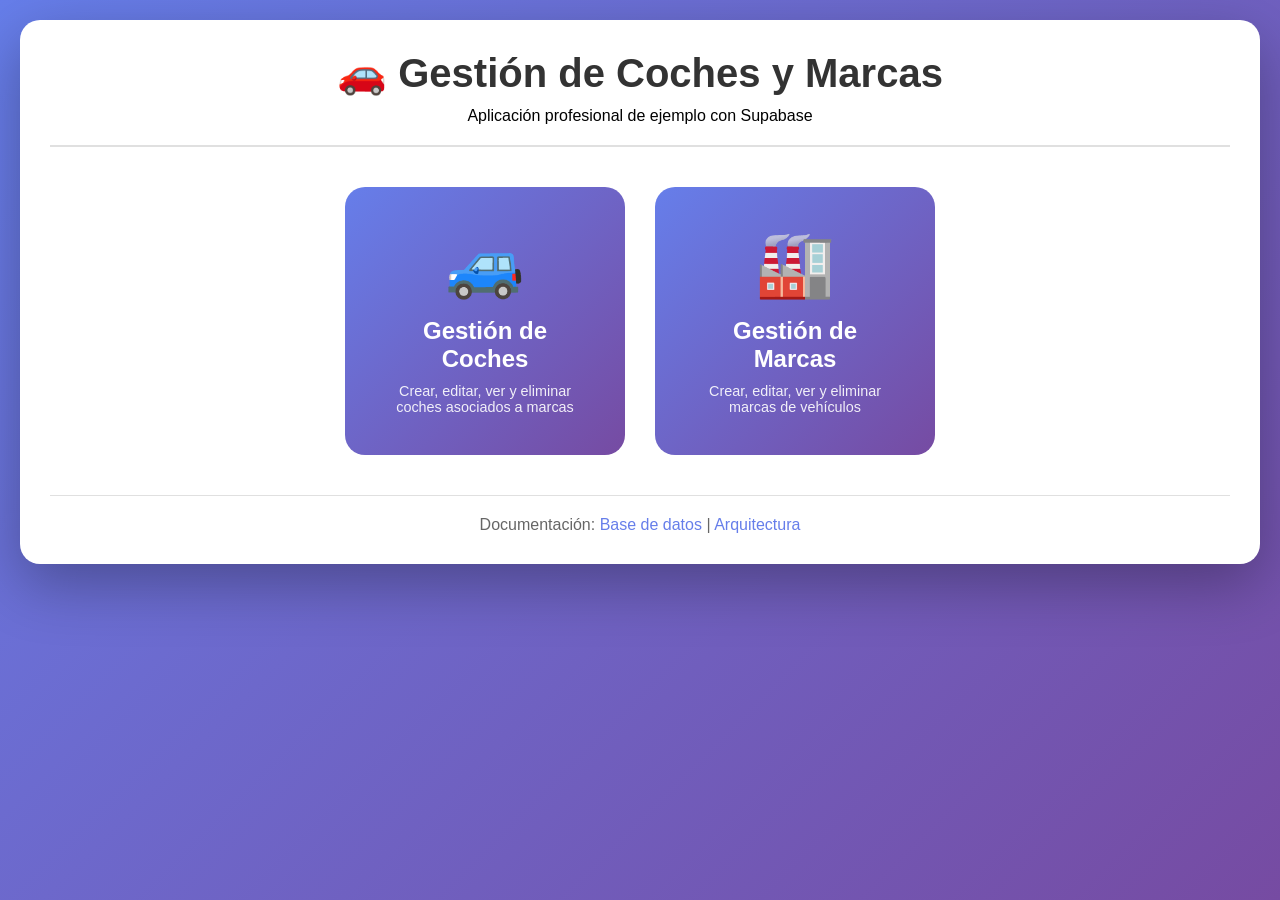
<file: index.html>
<!doctype html>
<html lang="es">
  <head>
    <meta charset="UTF-8" />
    <meta name="viewport" content="width=device-width, initial-scale=1.0" />
    <title>Gestión de Coches y Marcas V2</title>
    <link rel="stylesheet" href="css/styles.css" />
  </head>
  <body>
    <div class="container">
      <header>
        <h1>🚗 Gestión de Coches y Marcas</h1>
        <p>Aplicación profesional de ejemplo con Supabase</p>
      </header>

      <nav class="main-nav">
        <a href="coches.html" class="nav-card">
          <div class="nav-icon">🚙</div>
          <h2>Gestión de Coches</h2>
          <p>Crear, editar, ver y eliminar coches asociados a marcas</p>
        </a>
        <a href="marcas.html" class="nav-card">
          <div class="nav-icon">🏭</div>
          <h2>Gestión de Marcas</h2>
          <p>Crear, editar, ver y eliminar marcas de vehículos</p>
        </a>
      </nav>

      <footer>
        <p>
          Documentación: <a href="docs/database.md">Base de datos</a> |
          <a href="docs/architecture.md">Arquitectura</a>
        </p>
      </footer>
    </div>
  </body>
</html>
</file>
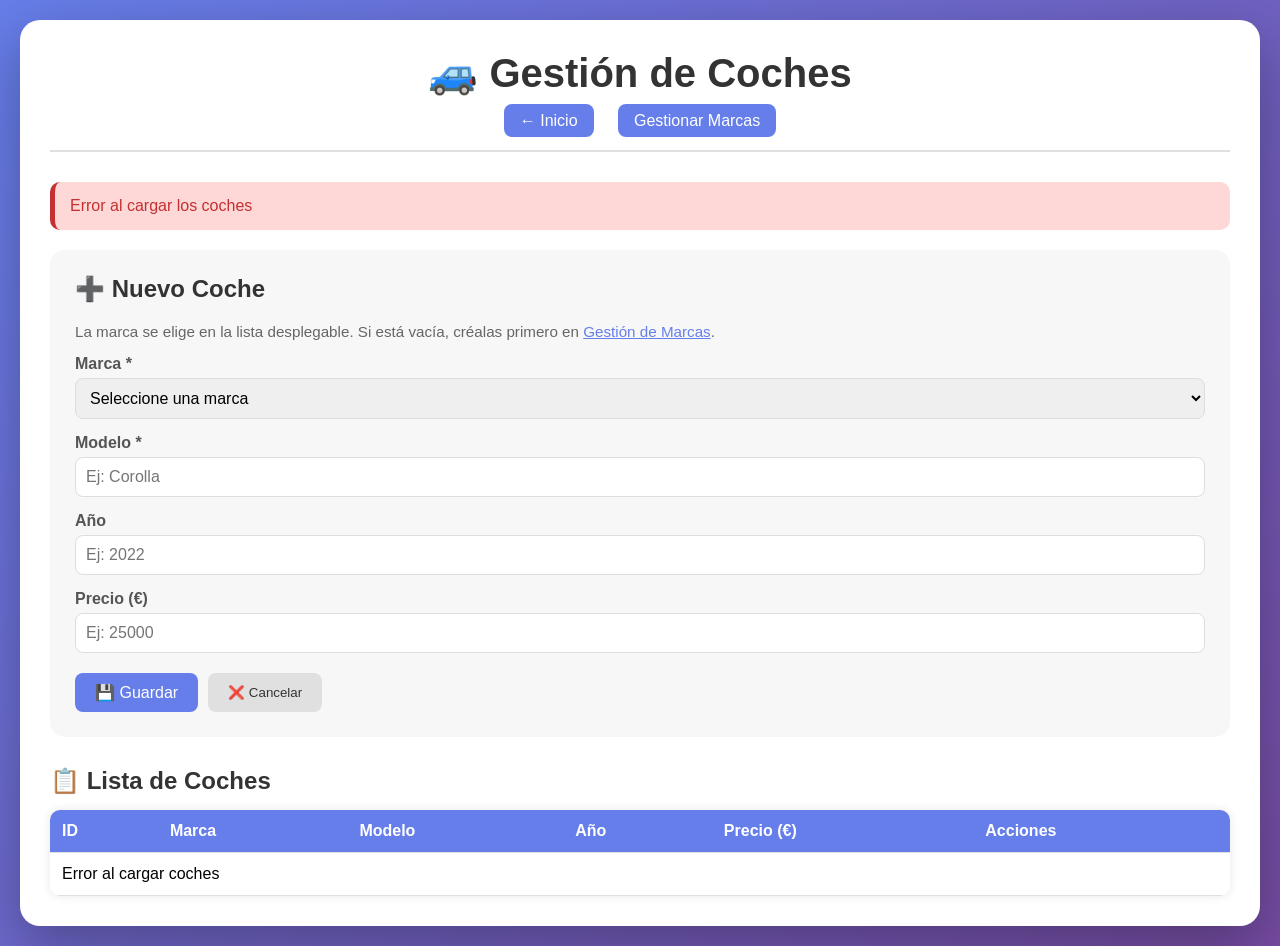
<file: coches.html>
<!DOCTYPE html>
<html lang="es">
<head>
    <meta charset="UTF-8">
    <meta name="viewport" content="width=device-width, initial-scale=1.0">
    <title>Gestión de Coches</title>
    <link rel="stylesheet" href="css/styles.css">
</head>
<body>
    <div class="container">
        <header>
            <h1>🚙 Gestión de Coches</h1>
            <nav class="sub-nav">
                <a href="index.html">← Inicio</a>
                <a href="marcas.html">Gestionar Marcas</a>
            </nav>
        </header>

        <div id="errorContainer" class="error-container hidden"></div>

        <div class="form-section">
            <h2 id="formTitle">➕ Nuevo Coche</h2>
            <p class="form-hint">La marca se elige en la lista desplegable. Si está vacía, créalas primero en <a href="marcas.html">Gestión de Marcas</a>.</p>
            <form id="cocheForm">
                <input type="hidden" id="cocheId" name="id" value="">
                
                <div class="form-group">
                    <label for="marca_id">Marca *</label>
                    <select id="marca_id" name="marca_id" required>
                        <option value="">Seleccione una marca</option>
                    </select>
                </div>

                <div class="form-group">
                    <label for="modelo">Modelo *</label>
                    <input type="text" id="modelo" name="modelo" required maxlength="100" placeholder="Ej: Corolla">
                </div>

                <div class="form-group">
                    <label for="anio">Año</label>
                    <input type="number" id="anio" name="anio" min="1900" max="2026" placeholder="Ej: 2022">
                </div>

                <div class="form-group">
                    <label for="precio">Precio (€)</label>
                    <input type="number" id="precio" name="precio" step="0.01" min="0" placeholder="Ej: 25000">
                </div>

                <div class="form-actions">
                    <button type="submit" class="btn-primary">💾 Guardar</button>
                    <button type="button" id="cancelBtn" class="btn-secondary">❌ Cancelar</button>
                </div>
            </form>
        </div>

        <div class="list-section">
            <h2>📋 Lista de Coches</h2>
            <table id="cochesTable">
                <thead>
                    <tr>
                        <th>ID</th>
                        <th>Marca</th>
                        <th>Modelo</th>
                        <th>Año</th>
                        <th>Precio (€)</th>
                        <th>Acciones</th>
                    </tr>
                </thead>
                <tbody id="cochesTableBody">
                    <tr><td colspan="6">Cargando coches...</td></tr>
                </tbody>
            </table>
        </div>
    </div>

    <script type="module" src="js/modules/coches/cochesUI.js"></script>
</body>
</html>
</file>
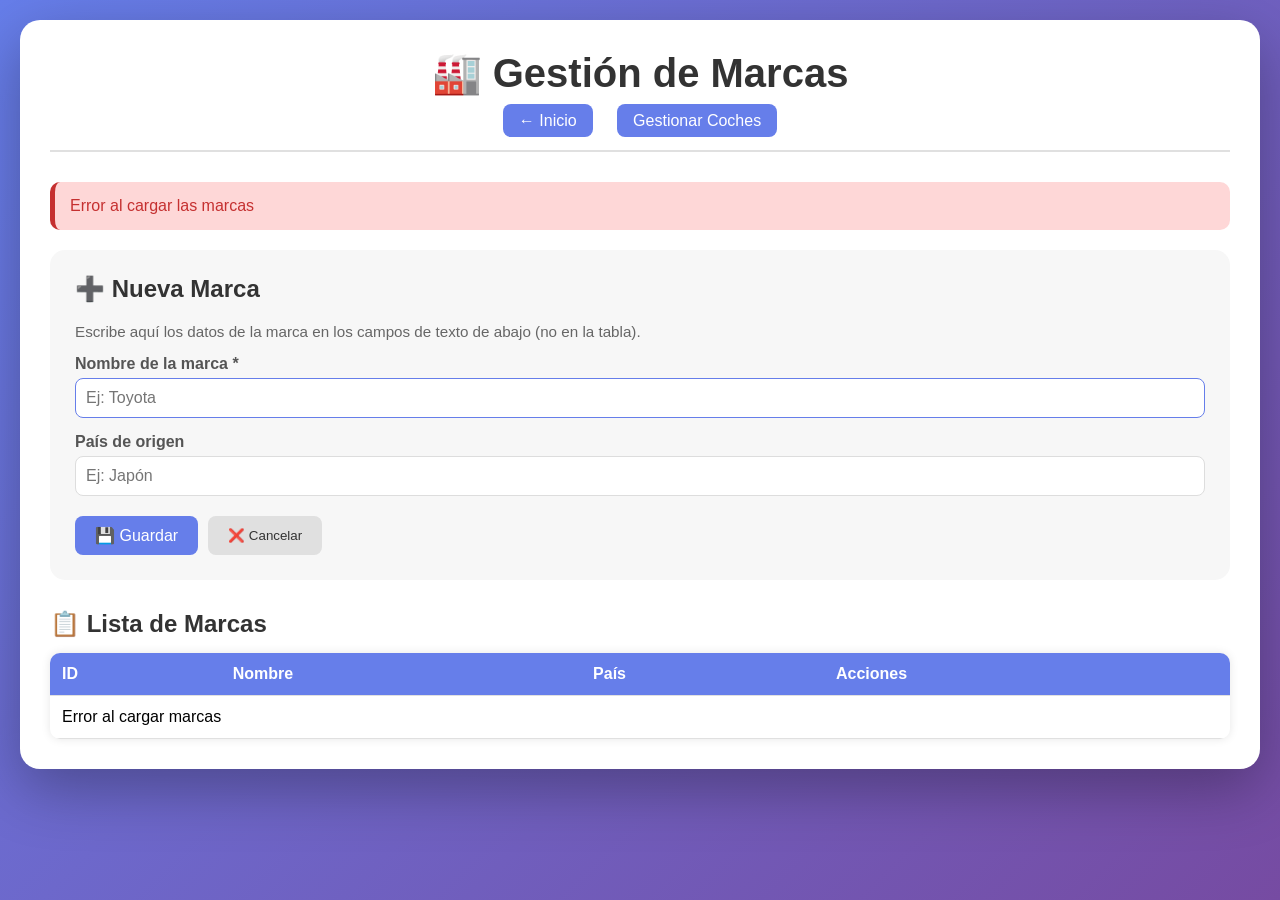
<file: marcas.html>
<!DOCTYPE html>
<html lang="es">
<head>
    <meta charset="UTF-8">
    <meta name="viewport" content="width=device-width, initial-scale=1.0">
    <title>Gestión de Marcas</title>
    <link rel="stylesheet" href="css/styles.css">
</head>
<body>
    <div class="container">
        <header>
            <h1>🏭 Gestión de Marcas</h1>
            <nav class="sub-nav">
                <a href="index.html">← Inicio</a>
                <a href="coches.html">Gestionar Coches</a>
            </nav>
        </header>

        <div id="errorContainer" class="error-container hidden"></div>

        <div class="form-section">
            <h2 id="formTitle">➕ Nueva Marca</h2>
            <p class="form-hint">Escribe aquí los datos de la marca en los campos de texto de abajo (no en la tabla).</p>
            <form id="marcaForm">
                <input type="hidden" id="marcaId" name="id" value="">
                
                <div class="form-group">
                    <label for="nombre">Nombre de la marca *</label>
                    <input type="text" id="nombre" name="nombre" required maxlength="50" placeholder="Ej: Toyota" autofocus>
                </div>

                <div class="form-group">
                    <label for="pais">País de origen</label>
                    <input type="text" id="pais" name="pais" maxlength="50" placeholder="Ej: Japón">
                </div>

                <div class="form-actions">
                    <button type="submit" class="btn-primary">💾 Guardar</button>
                    <button type="button" id="cancelBtn" class="btn-secondary">❌ Cancelar</button>
                </div>
            </form>
        </div>

        <div class="list-section">
            <h2>📋 Lista de Marcas</h2>
            <table id="marcasTable">
                <thead>
                    <tr>
                        <th>ID</th>
                        <th>Nombre</th>
                        <th>País</th>
                        <th>Acciones</th>
                    </tr>
                </thead>
                <tbody id="marcasTableBody">
                    <tr><td colspan="4">Cargando marcas...</td></tr>
                </tbody>
            </table>
        </div>
    </div>

    <script type="module" src="js/modules/marcas/marcasUI.js"></script>
</body>
</html>
</file>
<file: css/styles.css>
/* styles.css - Estilos globales de la aplicación */

* {
  margin: 0;
  padding: 0;
  box-sizing: border-box;
}

body {
  font-family: 'Segoe UI', Tahoma, Geneva, Verdana, sans-serif;
  background: linear-gradient(135deg, #667eea 0%, #764ba2 100%);
  min-height: 100vh;
  padding: 20px;
}

.container {
  max-width: 1400px;
  margin: 0 auto;
  background: white;
  border-radius: 20px;
  box-shadow: 0 20px 60px rgba(0,0,0,0.3);
  overflow: hidden;
  padding: 30px;
}

header {
  text-align: center;
  margin-bottom: 30px;
  padding-bottom: 20px;
  border-bottom: 2px solid #e0e0e0;
}

header h1 {
  color: #333;
  font-size: 2.5rem;
  margin-bottom: 10px;
}

.sub-nav {
  margin-top: 15px;
}

.sub-nav a {
  margin: 0 10px;
  padding: 8px 16px;
  background: #667eea;
  color: white;
  text-decoration: none;
  border-radius: 8px;
  transition: background 0.3s;
}

.sub-nav a:hover {
  background: #5a67d8;
}

/* Navegación principal (index) */
.main-nav {
  display: flex;
  gap: 30px;
  justify-content: center;
  flex-wrap: wrap;
  margin: 40px 0;
}

.nav-card {
  background: linear-gradient(135deg, #667eea 0%, #764ba2 100%);
  color: white;
  text-decoration: none;
  padding: 40px;
  border-radius: 20px;
  text-align: center;
  width: 280px;
  transition: transform 0.3s, box-shadow 0.3s;
}

.nav-card:hover {
  transform: translateY(-5px);
  box-shadow: 0 10px 30px rgba(0,0,0,0.2);
}

.nav-icon {
  font-size: 4rem;
  margin-bottom: 15px;
}

.nav-card h2 {
  margin-bottom: 10px;
}

.nav-card p {
  font-size: 0.9rem;
  opacity: 0.9;
}

/* Formularios */
.form-section {
  background: #f7f7f7;
  padding: 25px;
  border-radius: 15px;
  margin-bottom: 30px;
}

.form-section h2 {
  margin-bottom: 20px;
  color: #333;
}

.form-hint {
  margin-bottom: 15px;
  color: #666;
  font-size: 0.95rem;
}

.form-hint a {
  color: #667eea;
}

.form-group {
  margin-bottom: 15px;
}

.form-group label {
  display: block;
  margin-bottom: 5px;
  font-weight: 600;
  color: #555;
}

.form-group input,
.form-group select {
  width: 100%;
  padding: 10px;
  border: 1px solid #ddd;
  border-radius: 8px;
  font-size: 1rem;
  transition: border-color 0.3s;
}

.form-group input:focus,
.form-group select:focus {
  outline: none;
  border-color: #667eea;
}

.form-actions {
  display: flex;
  gap: 10px;
  margin-top: 20px;
}

.btn-primary {
  background: #667eea;
  color: white;
  border: none;
  padding: 10px 20px;
  border-radius: 8px;
  cursor: pointer;
  font-size: 1rem;
  transition: background 0.3s;
}

.btn-primary:hover {
  background: #5a67d8;
}

.btn-secondary {
  background: #e0e0e0;
  color: #333;
  border: none;
  padding: 10px 20px;
  border-radius: 8px;
  cursor: pointer;
  transition: background 0.3s;
}

.btn-secondary:hover {
  background: #d0d0d0;
}

.btn-edit {
  background: #48bb78;
  color: white;
  border: none;
  padding: 5px 10px;
  border-radius: 5px;
  cursor: pointer;
  margin-right: 5px;
}

.btn-delete {
  background: #f56565;
  color: white;
  border: none;
  padding: 5px 10px;
  border-radius: 5px;
  cursor: pointer;
}

/* Tablas */
.list-section {
  margin-top: 30px;
}

.list-section h2 {
  margin-bottom: 15px;
  color: #333;
}

table {
  width: 100%;
  border-collapse: collapse;
  background: white;
  border-radius: 10px;
  overflow: hidden;
  box-shadow: 0 0 10px rgba(0,0,0,0.1);
}

th, td {
  padding: 12px;
  text-align: left;
  border-bottom: 1px solid #e0e0e0;
}

th {
  background: #667eea;
  color: white;
  font-weight: 600;
}

tr:hover {
  background: #f7f7f7;
}

/* Mensajes de error */
.error-container {
  background: #fed7d7;
  color: #c53030;
  padding: 15px;
  border-radius: 10px;
  margin-bottom: 20px;
  border-left: 5px solid #c53030;
}

.hidden {
  display: none;
}

footer {
  margin-top: 40px;
  padding-top: 20px;
  text-align: center;
  border-top: 1px solid #e0e0e0;
  color: #666;
}

footer a {
  color: #667eea;
  text-decoration: none;
}

@media (max-width: 768px) {
  .container {
      padding: 15px;
  }
  
  table {
      font-size: 0.85rem;
  }
  
  th, td {
      padding: 8px;
  }
  
  .main-nav {
      flex-direction: column;
      align-items: center;
  }
}
</file>
